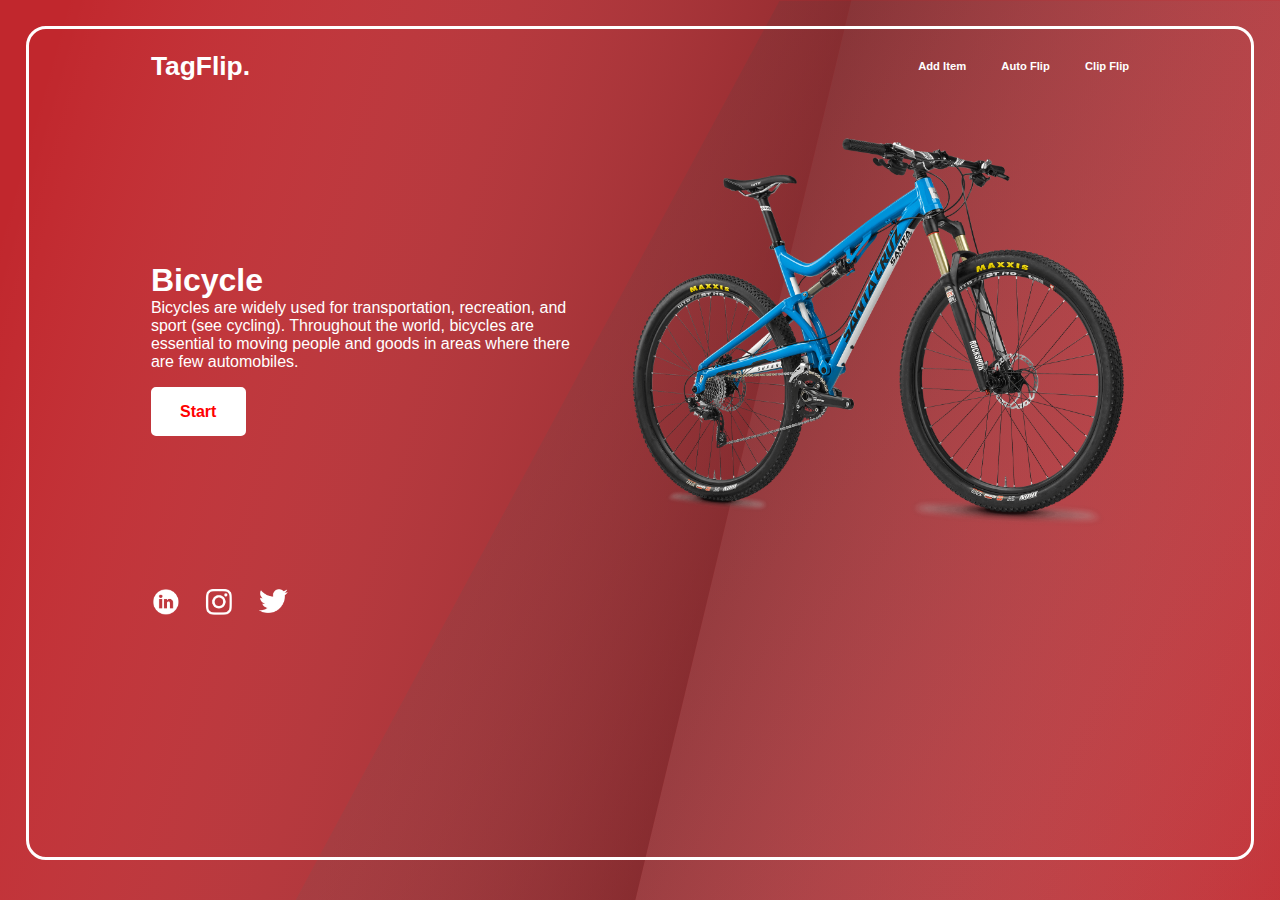
<file: index.html>
<!DOCTYPE html>
<html>
    <head>
        <title>TagFlipper</title>
        <link rel="stylesheet" href="body.css">
    </head>
    <body>
        <section class="main">
            <div id="overlay">
                <div id="mainBorder">
                    <div class="objects">
                        
                        <!-- div for the nav-->
                        <div class="nav">
                            <div class="navLogo">
                                <a href="index.html"><h2>TagFlip.</h2></a>
                            </div>
                            <div class="navLinks">
                                <ul class="links">
                                    <li class="item"><a href="addItem.html"><h3>Add Item <hr class="navH"></h3></a></li>
                                    <li class="item" ><h3>Auto Flip <hr class="navH"></h3></li>
                                    <li class="item" id="autoFlip"><h3>Clip Flip <hr class="navH"></h3></li>
                                </ul>
                            </div>
                        </div>

                        <!-- div for the object section -->
                        <div class="object">
                            <div class="objectDetail">
                                <div id="objectTitle"><h1 id="editTitle">Bicycle</h1></div>
                                <div id="objectAbout"><p id="editAbout">Bicycles are widely used for transportation, recreation, 
                                    and sport (see cycling). Throughout the world, bicycles 
                                    are essential to moving people and goods in areas 
                                    where there are few automobiles. </p>
                                </div>
                                <!-- button -->
                                <div class="start">
                                    <p class="srt">Start</p>
                                </div>
                            </div>
                            <div class="objectImage">

                            </div>
                        </div>


                        <!-- div for the lower section -->
                        <div class="lowerPart">
                            <div class="socialMedias">
                                <ul class="socialMedia">
                                    <li class="socialHover"><a href="#" class="linkedin"></a></li>
                                    <li class="socialHover"><a href="#" class="insta"></a></li>
                                    <li class="socialHover"><a href="#" class="twitter"></a></li>
                                </ul>
                            </div>
                            <!-- <div class="action">
                                <div class="actionTop">
                                    <div class="actionTopOne tBtn"></div>
                                    <div class="actionTopTwo tBtn"></div>
                                </div>
                                <div class="actionBottom">
                                    <div class="actionBottomOne aBtn"></div>
                                    <div class="actionBottomTwo ">
                                        <div class="actionOverlay"></div>
                                        <div class="actionItself"></div>
                                    </div>
                                    <div class="actionBottomThree aBtn"></div>
                                </div>
                            </div> -->
                        </div>

                    </div>
                </div>
            </div>
        </section>


        <script src="script.js"></script>
    </body>
</html>
</file>
<file: body.css>
*{
    position: relative;
}
body{
    margin: 0;
}
.main{
    height: 100vh;
    width: 100vw;
    background-color: #c1272d;
    position: absolute;
    z-index: 1;
}
#overlay{
    background: url('SVG/Artboard\ 1.svg');
    position: absolute;
    z-index:2;
    height: inherit;
    width: inherit;
    width: 100%;
    background-repeat: no-repeat;
    background-size: cover;
}
#mainBorder{
    position: relative;
    z-index: 3;
    margin: 2%;
    border: 3px solid white;
    border-radius: 20px;
    height: 92vh;

}
.objects{
    height: 100%;
    width: 100% ;
}

.nav{
    display: flex;
    flex-flow: row wrap;
    padding: 0 10% 0 10%;
    justify-content: space-between;
}

.navLogo{
    display: flex;
    width: auto;
    vertical-align: middle;
}


.navLogo > a{
    text-decoration: none;
    color: white;
    font-size: 110%;
    font-family: 'Segoe UI', Tahoma, Geneva, Verdana, sans-serif;
    font-weight: bolder;
}

.navLinks{
    display: flex;
    width: 60%;
    justify-content: flex-end;
}

.links{
    display: flex;
    flex-flow: row wrap;
    gap: 10%;
    width: inherit;
    justify-content: flex-end;
}

.item{
    display: flex;
    align-items: center;
}

.item > a{
    text-decoration: none;
    color: white;
    font-family: 'Segoe UI', Tahoma, Geneva, Verdana, sans-serif;
    font-size: 60%;
}
.item > h3{
    text-decoration: none;
    color: white;
    font-family: 'Segoe UI', Tahoma, Geneva, Verdana, sans-serif;
    font-size: 70%;
}
.navH{
    display: none;
}

/* hovers */    

.item:hover h3{
    margin-bottom: 0;
    transform: translateY(-5px);
    transition:transform 0.6s cubic-bezier(0.33, 1, 0.68, 1);
    cursor: pointer;
}
.item:hover .navH{
    display: flex;
    margin-left: 0;
    height: 1px;
    background: white;
    animation: navAni 1s forwards;

}

@keyframes navAni{
    from{
        transform: scale(0.6);
        text-align: left;
        transition:  transform 0.4s ease-in;
    }
    to{
        transform: scale(0);
        text-align: left;
        transition: transform 0.4s ease-out;
    }
}

/* object section of the code */
.object{
        display: flex;
        flex-flow: row wrap;
        padding: 0 10% 0 10%;
        justify-content: space-between;
        align-items: center;
}

.ObjectDetail{
    display: flex;
}

#objectTitle{
    display: flex;
}

#objectTitle > h1{
    font-family: 'Segoe UI', Tahoma, Geneva, Verdana, sans-serif;
    color: white;
    font-weight: bol;
    font-size: 120;
    margin-bottom: 0;
}
#objectAbout{
    width: 33vw;
}

#objectAbout > p{
    color: white;
    font-family: 'Segoe UI', Tahoma, Geneva, Verdana, sans-serif;
    margin-top: 0;
}

.start >p{
    margin: 0;
    display: flex;
    font-family: 'Segoe UI', Tahoma, Geneva, Verdana, sans-serif;
    color: red;
    font-weight: bold;
}

.start{
    background: white;
    padding: 3%;
    display: flex;
    width: 15%;
    border : 3px solid white;
    justify-content: space-around;
    border-radius: 5px;
    height: 3%;
    align-items: center;
}

.start:hover {
    cursor: pointer;
    width: 15%;
    border: 3px solid white;
    border-radius: 5px;
    height: 3%;
    align-items: center;
    animation: startHov 0.6s forwards;
}

@keyframes startHov{
    from{
        transform: translateY(0);
        transition:transform 0.6s cubic-bezier(0.5, 0, 0.75, 0);
        opacity: 80%;
    }
    to{
        transform: translateY(-10%);
    }
}

.objectImage{
    background: url('resources/bicycle.png');
    width: 500px;
    height: 470px;
    background-size: contain;
    background-repeat: no-repeat;
    background-position-y: center;
    background-position-x: center !important;
    display: flex;
}

/* lower section */
.lowerPart{
    display: flex;
    flex-flow: row wrap;
    padding: 0 10% 0 10%;
    justify-content: space-between;
    width: auto;
}
.socialMedias {
    width: 40%;
}

.socialMedia{
    padding: 0 0 0 0;
    display: flex;
    flex-flow: row wrap;
    gap: 15%;
    width: 40%;
}

.socialMedia > li{
    display: flex;
}

.linkedin {
    background: url('1x/linkedin.png');
    width: 30px;
    height: 30px;
    background-size: contain;
    background-repeat: no-repeat;
    text-decoration: none;
    display: flex;
}

.insta {
    background: url('1x/insta.png');
    width: 30px;
    height: 30px;
    background-size: contain;
    background-repeat: no-repeat;
    text-decoration: none;
    display: flex;
}

.twitter {
    background: url('1x/twitter.png');
    width: 30px;
    height: 30px;
    background-size: contain;
    background-repeat: no-repeat;
    text-decoration: none;
    display: flex;
}

.socialHover:hover{
    transform: translateY(-7px);
    transition: transform 0.6s cubic-bezier(0.33, 1, 0.68, 1);
}

.action{
    position: absolute;
    display: flex;
    width: 60%;
    bottom: 20%;
    flex-direction: column;
    right: 0px;
}
.actionTop{
    display: flex;
    flex-flow: row wrap;
    width: 100%;
    justify-content: center;
    gap: 1%;
}

.actionTopOne{
    display: flex;
    background: url('svg/refresh.svg');
    background-repeat: no-repeat;
    width: 25px;
    height: 25px;
    background-size: cover;
}
.actionTopTwo{
    display: flex;
    background: url('svg/Artboard\ 7.svg');
    background-repeat: no-repeat;
    width: 20px;
    height: 20px;
    background-size: cover;
}

.actionBottom{
    display: flex;
    top: 50%;
    width: 100%;
    justify-content: center;
    align-items: center;
    gap: 2%;
}

.actionBottomOne{
    background: url('svg/previous.svg');
    background-repeat: no-repeat;
    width: 20px;
    height: 25px;
    background-size: contain;
}
.actionBottomTwo{
    position: relative;
    width: 90px;
    height: 75px;
}
.actionOverlay{
    background: url('svg/contain.svg');
    background-repeat: no-repeat;
    width: inherit;
    height: 100%;
    background-size: contain;
    opacity: 50%;
    position: absolute;
}

.actionItself{
    background: url('resources/bicycle.png');
    background-repeat: no-repeat;
    width: 70%;
    margin-left: 12px;
    height: 100%;
    background-size: contain;
    position: absolute;
    background-position-x: center;
    background-position-y: center;
}
.actionBottomThree{
    background: url('svg/next.svg');
    background-repeat: no-repeat;
    width: 20px;
    height: 25px;
    background-size: contain;
}

.aBtn:hover{
    cursor: pointer;
    /* width: 15px;
    height: 25px; */
    background-size: contain;
    transform: scale(1.4);
    transition: transform 0.6s cubic-bezier(0.25, 1, 0.5, 1);

}


.actionTopOne:hover{
    cursor: pointer;
    animation: rotB 1s;
}

.actionTopTwo:hover{
    cursor: pointer;
    animation: rotF 1s;
}

@keyframes rotB{
    from{
        transform: rotate(0);
        transform-origin: center;
        transition: transform 0.6s cubic-bezier(0, 0.55, 0.45, 1);
    }
    to{
        transform: rotate(-360deg);
        transform-origin: center;
        transition: transform 0.6s cubic-bezier(0.65, 0, 0.35, 1);
    }
}

@keyframes rotF{
    from{
        transform: rotate(0);
        transform-origin: center;
        transition: transform 0.6s cubic-bezier(0, 0.55, 0.45, 1);
    }
    to{
        transform: rotate(360deg);
        transform-origin: center;
        transition: transform 0.6s cubic-bezier(0.65, 0, 0.35, 1);
    }
}
</file>
